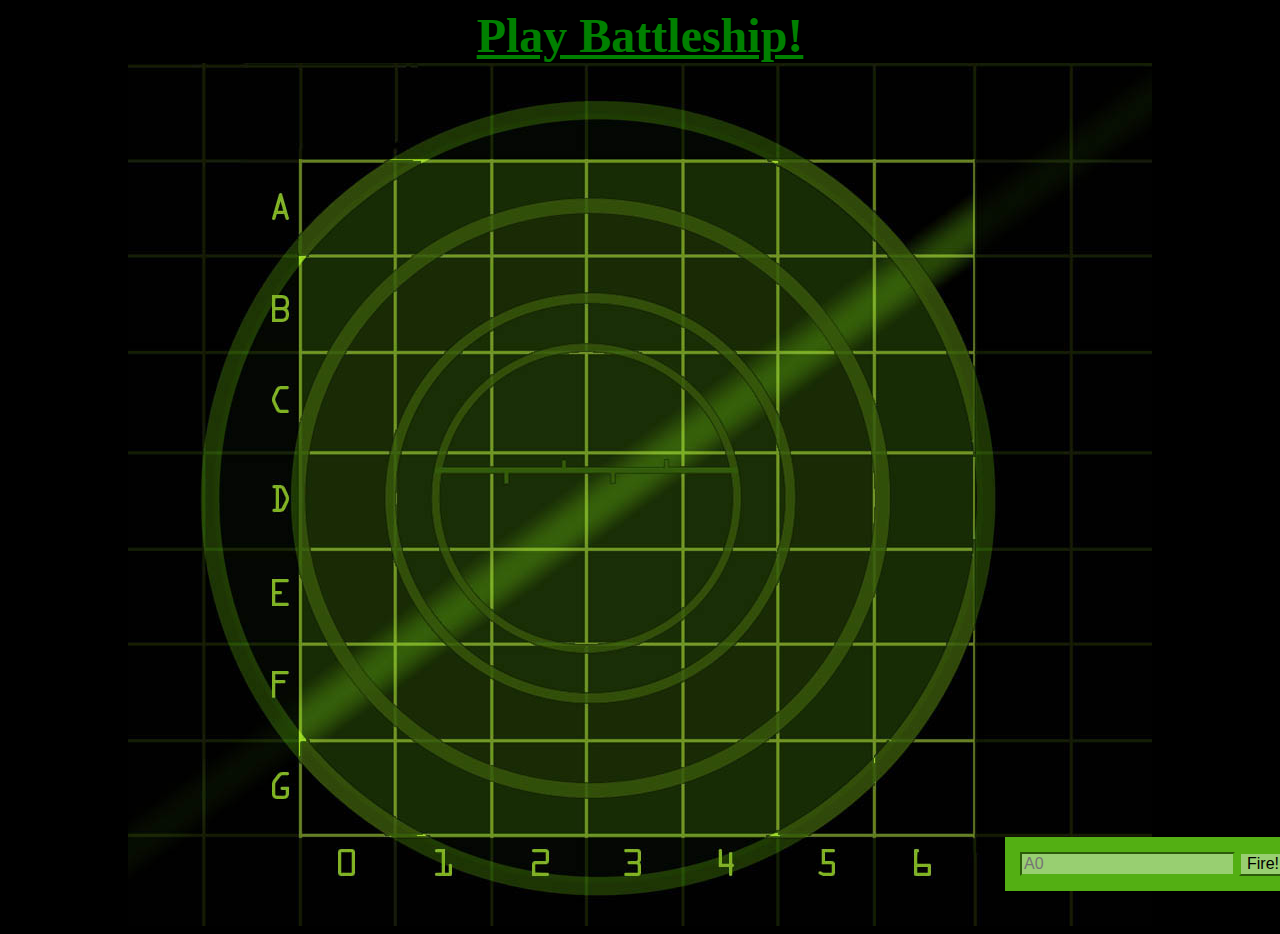
<file: battleship/index.html>
<!DOCTYPE html>
<html>
<head>
  <title>Battleship</title>
  <link rel="stylesheet" href="style/battleship.css" media="screen">
</head>
<body>
  <h1>Play Battleship!</h1>
  <div id="board">
    <div id="messageArea"></div>
    <table>
      <tr>
        <td id="00"></td><td id="01"></td><td id="02"></td><td id="03"></td>
        <td id="04"></td><td id="05"></td><td id="06"></td>
      </tr>
      <tr>
        <td id="10"></td><td id="11"></td><td id="12"></td><td id="13"></td>
        <td id="14"></td><td id="15"></td><td id="16"></td>
      </tr>
      <tr>
        <td id="20"></td><td id="21"></td><td id="22"></td><td id="23"></td>
        <td id="24"></td><td id="25"></td><td id="26"></td>
      </tr>
      <tr>
        <td id="30"></td><td id="31"></td><td id="32"></td><td id="33"></td>
        <td id="34"></td><td id="35"></td><td id="36"></td>
      </tr>
      <tr>
        <td id="40"></td><td id="41"></td><td id="42"></td><td id="43"></td>
        <td id="44"></td><td id="45"></td><td id="46"></td>
      </tr>
      <tr>
        <td id="50"></td><td id="51"></td><td id="52"></td><td id="53"></td>
        <td id="54"></td><td id="55"></td><td id="56"></td>
      </tr>
      <tr>
        <td id="60"></td><td id="61"></td><td id="62"></td><td id="63"></td>
        <td id="64"></td><td id="65"></td><td id="66"></td>
      </tr>
    </table>
    <form>
      <input type="text" id="guessInput" placeholder="A0">
      <input type="button" id="fireButton" value="Fire!">
    </form>
  </div>
  <!-- <div id="myFlexbox">
    <aside class="explain">
      <p>
        To play, please type in your guess in the below input field.
        Please only use the letters A to G in capitals and the numbers 0 to 6.
        Enjoy this game of Battleship! =D
      </p>
    </aside>
  </div> -->
  <script src="javascript/battleship.js">
  </script>
</body>
</html>
</file>
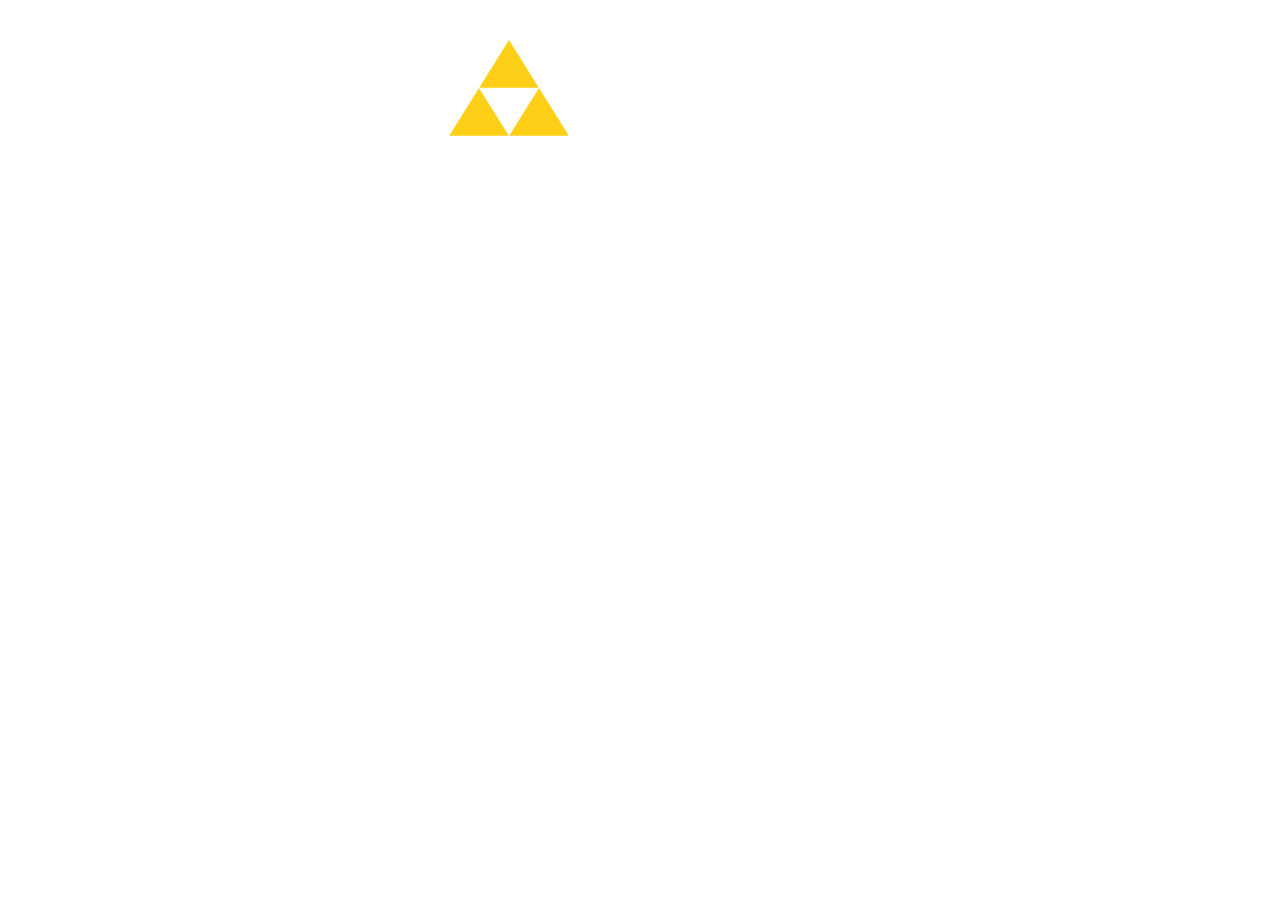
<file: triforce.html>
<!DOCTYPE html>
<html lang="en">
<head>
    <meta charset="UTF-8">
    <title>Turning Triforce</title>
    <link rel="stylesheet" href="style/triforce.css">
</head>
<body>
    <div id="triforce-holder">
        <div id="triforce">
            <div id="front">
                <svg class="top" xmlns="http://www.w3.org/2000/svg">
                    <defs>
                        <linearGradient id="triforceGradient"
                                        x1="0%" y1="0%"
                                        x2="0%" y2="25%">
                            <stop offset="0%" stop-color="#FFFF00" stop-opacity="1"></stop>
                            <stop offset="0%" stop-color="#FDD017" stop-opacity="1"></stop>
                        </linearGradient>
                    </defs>

                    <polygon points="125,60 100,100 150,100"
                             style="stroke:#FDD017;
                                    fill:url(#triforceGradient);
                                    stroke-width:5px;
                                    stroke-linejoin: miter;"></polygon>
                </svg>

                <svg class="left" xmlns="http://www.w3.org/2000/svg">
                    <polygon points="125,60 100,100 150,100"
                             style="stroke:#FDD017;
                                    fill:url(#triforceGradient);
                                    stroke-width:5px;
                                    stroke-linejoin: miter;"></polygon>
                </svg>

                <svg class="right" xmlns="http://www.w3.org/2000/svg">
                    <polygon points="125,60 100,100 150,100"
                             style="stroke:#FDD017;
                                    fill:url(#triforceGradient);
                                    stroke-width:5px;
                                    stroke-linejoin: miter;"></polygon>
                </svg>
            </div>

            <div id="back">
                <svg class="top" xmlns="http://www.w3.org/2000/svg">
                    <defs>
                        <linearGradient id="triforceGradient"
                                        x1="0%" y1="0%"
                                        x2="0%" y2="25%">
                            <stop offset="0%" stop-color="#FFFF00" stop-opacity="1"></stop>
                            <stop offset="0%" stop-color="#FDD017" stop-opacity="1"></stop>
                        </linearGradient>
                    </defs>

                    <polygon points="125,60 100,100 150,100"
                             style="stroke:#FDD017;
                                    fill:url(#triforceGradient);
                                    stroke-width:5px;
                                    stroke-linejoin: miter;"></polygon>
                </svg>

                <svg class="left" xmlns="http://www.w3.org/2000/svg">
                    <polygon points="125,60 100,100 150,100"
                             style="stroke:#FDD017;
                                    fill:url(#triforceGradient);
                                    stroke-width:5px;
                                    stroke-linejoin: miter;"></polygon>
                </svg>

                <svg class="right" xmlns="http://www.w3.org/2000/svg">
                    <polygon points="125,60 100,100 150,100"
                             style="stroke:#FDD017;
                                    fill:url(#triforceGradient);
                                    stroke-width:5px;
                                    stroke-linejoin: miter;"></polygon>
                </svg>
            </div>

            <span class="border-left"></span>
            <span class="border-right"></span>

            <span class="border-inright"></span>
            <span class="border-inleft"></span>

        </div>
    </div>



</body>
</html>
</file>
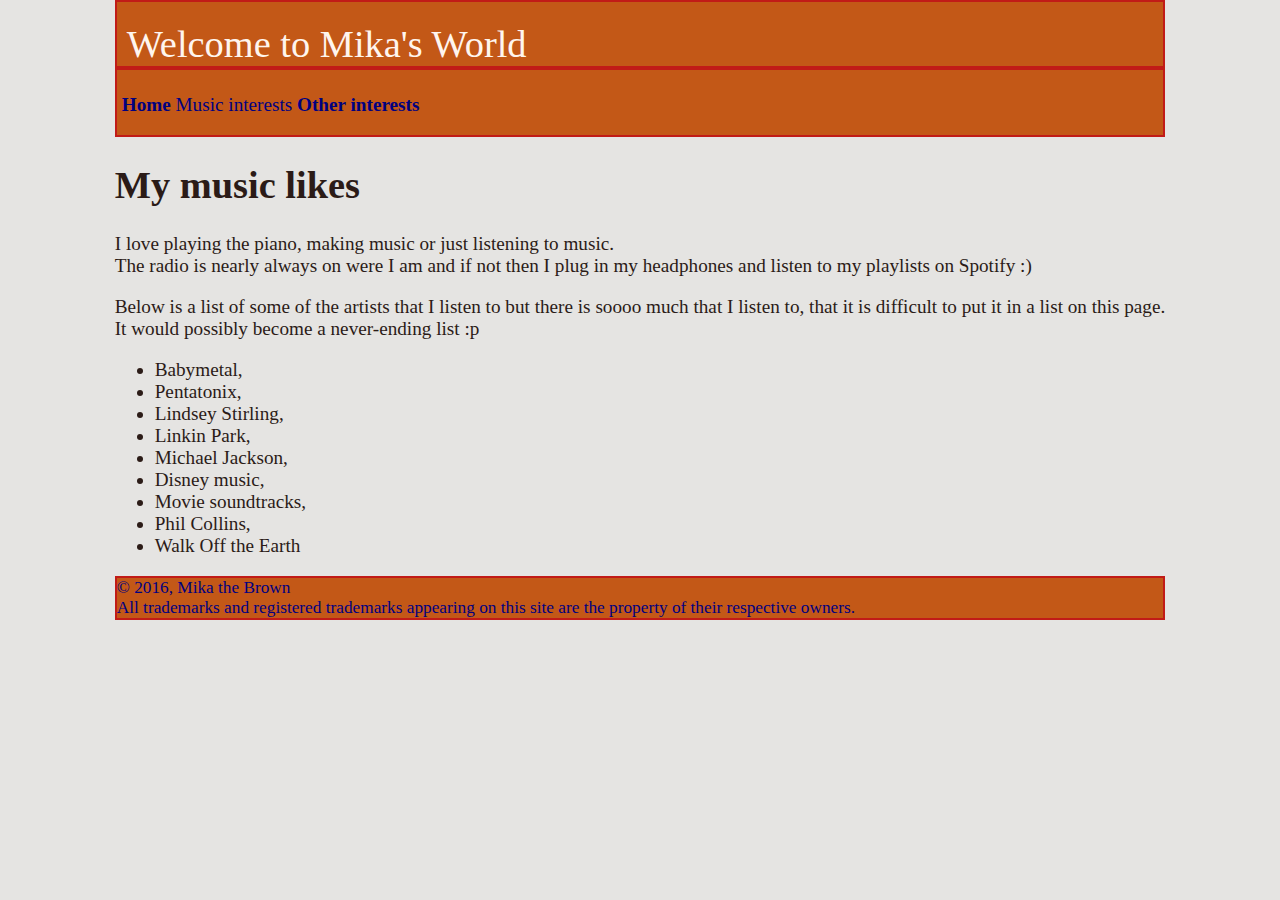
<file: eigen_website/music_interests.html>
<!DOCTYPE html>
<html>
  <head>
    <meta charset="utf-8">
    <link rel="stylesheet" href="interests.css" media="screen" title="Likes pages css" charset="utf-8">
    <title>My music interests</title>
  </head>
  <body>
    <header class="top">
      Welcome to Mika's World
    </header>
    <nav id="main_navigation">
      <ul>
        <li><a href="website.html">Home</a></li>
        <li class="selected"><a href="music_interests.html">Music interests</a></li>
        <li><a href="other_interests.html">Other interests</a></li>
      </ul>
    </nav>
    <h1>My music likes</h1>
    <p>
      I love playing the piano, making music or just listening to music. <br>
      The radio is nearly always on were I am and if not then I plug in my headphones
      and listen to my playlists on Spotify :)
    </p>
    <p>
      Below is a list of some of the artists that I listen to but there is soooo much that I listen to,
      that it is difficult to put it in a list on this page. <br>
      It would possibly become a never-ending list :p
    <ul>
      <li>Babymetal,</li>
      <li>Pentatonix,</li>
      <li>Lindsey Stirling,</li>
      <li>Linkin Park,</li>
      <li>Michael Jackson,</li>
      <li>Disney music,</li>
      <li>Movie soundtracks,</li>
      <li>Phil Collins,</li>
      <li>Walk Off the Earth</li>
    </ul>
    </p>
    <footer>
      &copy; 2016, Mika the Brown
      <br>
      All trademarks and registered trademarks appearing on
      this site are the property of their respective owners.
    </footer>
  </body>
</html>
</file>
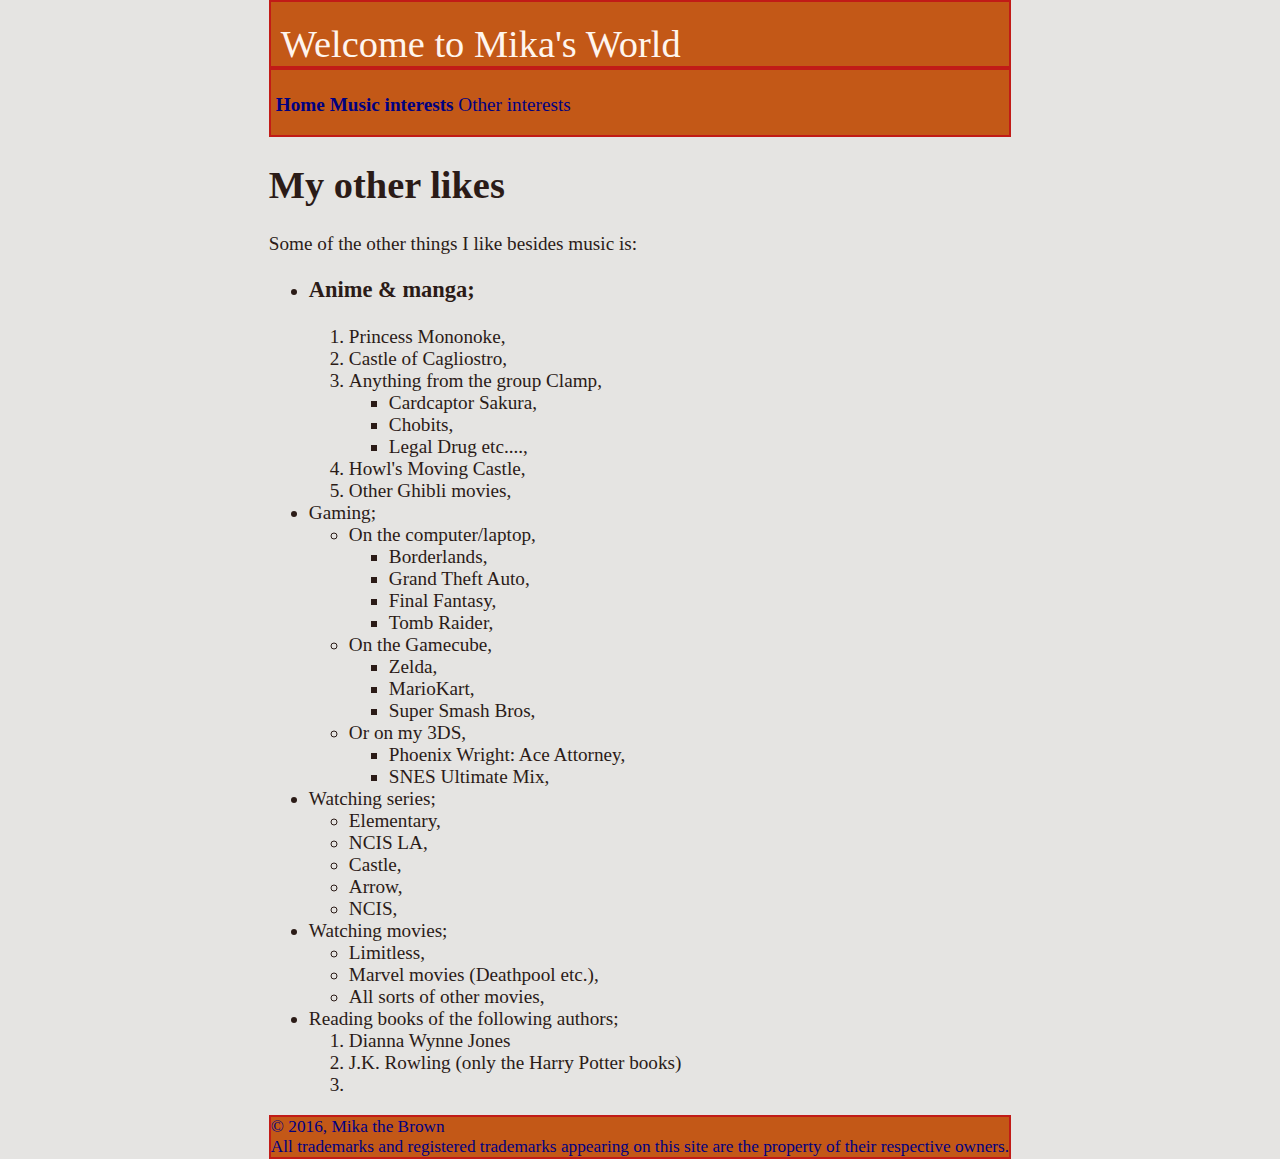
<file: eigen_website/other_interests.html>
<!DOCTYPE html>
<html>
  <head>
    <meta charset="utf-8">
    <link rel="stylesheet" href="interests.css" media="screen" title="Likes pages css" charset="utf-8">
    <title>My other interests</title>
  </head>
  <body>
    <header class="top">
      Welcome to Mika's World
    </header>
    <nav id="main_navigation">
      <ul>
        <li><a href="website.html">Home</a></li>
        <li><a href="music_interests.html">Music interests</a></li>
        <li class="selected"><a href="other_interests.html">Other interests</a></li>
      </ul>
    </nav>
    <h1>My other likes</h1>
    <p>
      Some of the other things I like besides music is:
    </p>
    <ul class="first list">
      <li><h3>Anime & manga;</h3></li>
      <ol class="second list">
        <li>Princess Mononoke,</li>
        <li>Castle of Cagliostro,</li>
        <li>Anything from the group Clamp,</li>
          <ul>
            <li>Cardcaptor Sakura,</li>
            <li>Chobits,</li>
            <li>Legal Drug etc....,</li>
          </ul>
        <li>Howl's Moving Castle,</li>
        <li>Other Ghibli movies,</li>
      </ol>
      <li>Gaming;</li>
        <ul>
          <li>On the computer/laptop,</li>
            <ul>
              <li>Borderlands,</li>
              <li>Grand Theft Auto,</li>
              <li>Final Fantasy,</li>
              <li>Tomb Raider,</li>
            </ul>
          <li>On the Gamecube,</li>
            <ul>
              <li>Zelda,</li>
              <li>MarioKart,</li>
              <li>Super Smash Bros,</li>
            </ul>
          <li>Or on my 3DS,</li>
            <ul>
              <li>Phoenix Wright: Ace Attorney,</li>
              <li>SNES Ultimate Mix,</li>
            </ul>
        </ul>
      <li>Watching series;</li>
        <ul>
          <li>Elementary,</li>
          <li>NCIS LA,</li>
          <li>Castle,</li>
          <li>Arrow,</li>
          <li>NCIS,</li>
        </ul>
      <li>Watching movies;</li>
        <ul>
          <li>Limitless,</li>
          <li>Marvel movies (Deathpool etc.),</li>
          <li>All sorts of other movies,</li>
        </ul>
      <li>Reading books of the following authors;</li>
        <ol>
          <li>Dianna Wynne Jones</li>
          <li>J.K. Rowling (only the Harry Potter books)</li>
          <li></li>
        </ol>
    </ul>
    <footer>
      &copy; 2016, Mika the Brown
      <br>
      All trademarks and registered trademarks appearing on
      this site are the property of their respective owners.
    </footer>
  </body>
</html>
</file>
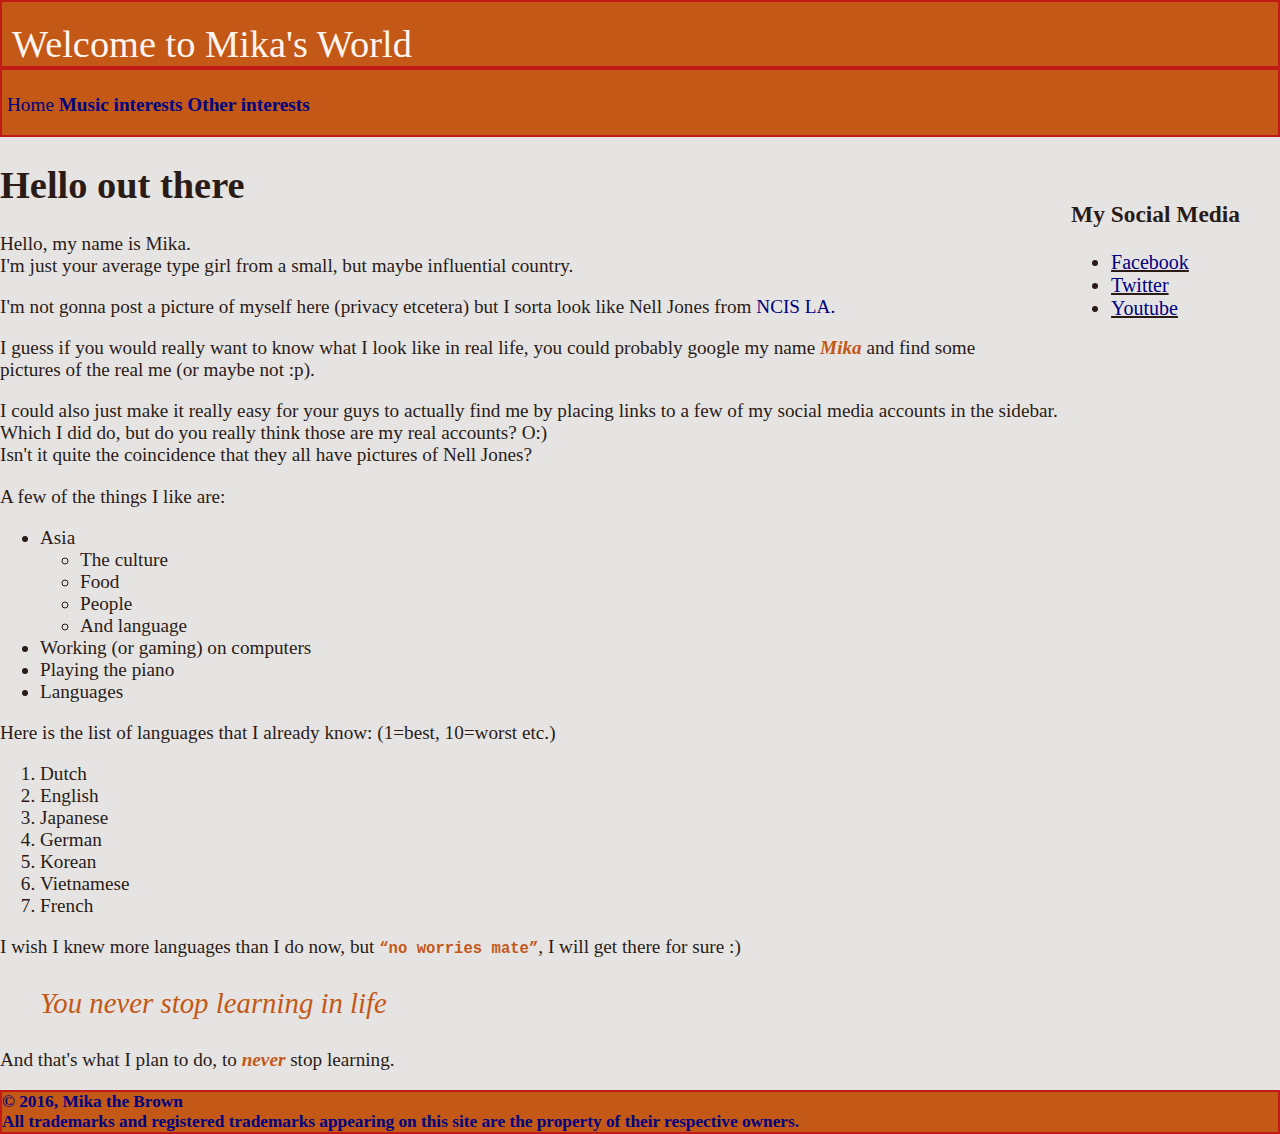
<file: eigen_website/website.html>
<!DOCTYPE html>
<html>
  <head>
    <meta charset="utf-8">
    <link rel="stylesheet" href="website.css" media="screen" title="Main website css" charset="utf-8">
    <title>Mika's World</title>
  </head>
  <body>
    <header class="top">
      Welcome to Mika's World
    </header>
    <nav id="main_navigation">
      <ul>
        <li class="selected"><a href="website.html">Home</a></li>
        <li><a href="music_interests.html">Music interests</a></li>
        <li><a href="other_interests.html">Other interests</a></li>
      </ul>
    </nav>
    <section id="social_media_sidebar">
      <!--make this a div or keep it as section (what is the difference)-->
      <h3>My Social Media</h3>
      <ul>
        <li><a href="https://www.facebook.com/nell.jones.581?fref=ts">Facebook</a></li>
        <li><a href="https://twitter.com/NCIS_LA_Nell">Twitter</a></li>
        <li><a href="https://www.youtube.com/channel/UCfDbBzTCoQRZR8i1ukZY0fg">Youtube</a></li>
      </ul>
    </section>
    <h1>Hello out there</h1>
    <section id="introduction">
      <p>
        Hello, my name is Mika. <br>
        I'm just your average type girl from a small, but maybe influential country. <br>
      </p>
      <p>
        I'm not gonna post a picture of myself here (privacy etcetera)
        but I sorta look like Nell Jones from
        <a href="http://www.cbs.com/shows/ncis_los_angeles/cast/72038/">NCIS LA.</a>
      </p>
    </section>
    <section id="where_to_find_me">
      <p>
        I guess if you would really want to know what I look like in real life,
        you could probably google my name <em>Mika</em> and find some pictures of the real me
        (or maybe not :p).
      </p>
      <p>
        I could also just make it really easy for your guys to actually find me by placing links to a few of
        my social media accounts in the sidebar.<br>
        Which I did do, but do you really think those are my real accounts? O:) <br>
        Isn't it quite the coincidence that they all have pictures of Nell Jones?
      </p>
    </section>
    <section id="preview_interests">
    <p>
      A few of the things I like are:
    </p>
    <ul>
      <li>Asia</li>
      <ul>
        <li>The culture</li>
        <li>Food</li>
        <li>People</li>
        <li>And language</li>
      </ul>
      <li>Working (or gaming) on computers</li>
      <li>Playing the piano</li>
      <li>Languages</li>
    </ul>
  </section>
    <section id="known_languages">
      <p>
        Here is the list of languages that I already know: (1=best, 10=worst etc.)
        <ol>
          <li>Dutch</li>
          <li>English</li>
          <li>Japanese</li>
          <li>German</li>
          <li>Korean</li>
          <li>Vietnamese</li>
          <li>French</li>
        </ol>
      </p>
      <p>
        I wish I knew more languages than I do now, but <q cite="Aussies">no worries mate</q>,
        I will get there for sure :)
      </p>
      <blockquote>
        You never stop learning in life
      </blockquote>
      <p>
        And that's what I plan to do, to <em>never</em> stop learning.
      </p>
    </section>
    <section id="footer">
      <footer>
        &copy; 2016, Mika the Brown
        <br>
        All trademarks and registered trademarks appearing on
        this site are the property of their respective owners.
      </footer>
    </section>
  </body>
</html>
</file>
<file: battleship/style/battleship.css>
body {
  background-color: black;
}

h1{
  padding: 0px;
  margin: 0px;
  color: green;
  font-size: 3em;
  text-align: center;
  text-decoration: underline;
}

/*div#myFlexbox {
  display: -ms-flexbox;
  background-color: black;
  border: green;
  -ms-flex-direction: row;
  -ms-flex-align: start;
}

aside.explain {
  position: relative;
  flex-wrap: wrap;
  text-align: right;
  background-color: green;
}*/

div#board {
  position: relative;
  width: 1024px;
  height: 863px;
  margin: auto;
  background: url("../images/board.jpg") no-repeat;
}

div#messageArea {
  position: absolute;
  top: 0px;
  left: 0px;
  color: rgb(83, 175, 19);
}

table {
  position: absolute;
  left: 173px;
  top: 98px;
  border-spacing: 0px;
}

td {
  width: 94px;
  height: 94px;
}

form {
  position: absolute;
  bottom: 35px;
  right: -150px;
  padding: 15px;
  background-color: rgb(83, 175, 19);
}

form input {
  background-color: rgb(152, 207, 113);
  border-color: rgb(83, 175, 19);
  font-size: 1em;
}

.hit {
  background: url("../images/ship.png") no-repeat center center;
}

.miss {
  background: url("../images/miss.png") no-repeat center center;
}
</file>
<file: style/triforce.css>
html {
    display: block;
    overflow: hidden;
}

svg {
    width: 300px;
    height: 300px;
    position: absolute;
}

#triforce {
    width: 230px;
    position: absolute;
    height: 400px;
    left: 30%;
    animation: spin 6s linear infinite;
    transform-style: preserve-3d;
    backface-visibility: visible;
}

svg.left{
    position: absolute;
    left: -30px;
    top: 25px;
}

svg.right{
    position: absolute;
    left: 30px;
    top: 25px;
}

svg.top {
    position: absolute;
    bottom: 23px;
}

#front {
    transform: translateZ(10px);
    position: absolute;
    width: 200px;
    height: 300px;
    backface-visibility: visible;
}

#back {
    transform: translateZ(-10px);
    position: absolute;
    width: 200px;
    height: 300px;
    backface-visibility: visible;
}

@keyframes spin {
    100% {transform: rotateY(360deg);}
}

.border-left {
    width: 25px;
    height: 110px;
    display: block;
    background: #FDD017;
    top: 18px;
    left: 150px;
    /*z-index: 99;*/
    position: absolute;
    backface-visibility: visible;
    transform-style: preserve-3d;
    transform: rotateY(90deg) rotateX(32deg)
        translateZ(-10px);
}

.border-right {
    width: 25px;
    height: 110px;
    display: block;
    background: #FDD017;
    top: 18px;
    right: 130px;
    /*z-index: 99;*/
    position: absolute;
    backface-visibility: visible;
    transform-style: preserve-3d;
    transform: rotateY(90deg) rotateX(-32deg)
    translateZ(10px);
}

.border-inleft {
    width: 25px;
    height: 50px;
    display: block;
    background: #FDD017;
    top: 75px;
    left: 105px;
    /*z-index: 99;*/
    position: absolute;
    backface-visibility: visible;
    transform-style: preserve-3d;
    transform: rotateY(90deg) rotateX(32deg)
    translateZ(-10px);
}

.border-inright {
    width: 25px;
    height: 50px;
    display: block;
    background: #FDD017;
    top: 75px;
    right: 85px;
    /*z-index: 99;*/
    position: absolute;
    backface-visibility: visible;
    transform-style: preserve-3d;
    transform: rotateY(90deg) rotateX(-32deg)
    translateZ(10px);
}
</file>
<file: eigen_website/interests.css>
html {
  display: table;
  margin: auto;
}

body {
  color: #2B1B17;
  background-color: #E5E4E2;
  font-family: Cagliostro, "Comic Sans", cursive;
  font-size: 1.2em;
  vertical-align: middle;
  display: table-cell;
}

.top {
  font-size: 2em;
  color: #FFF5EE;
  background-color: #C35817;
  padding-top: 20px;
  padding-left: 10px;
  border: 2px solid #C11B17;
}

#main_navigation {
  background-color: #C35817;
  padding-top: 5px;
  padding-left: 0px;
  border: 2px solid #C11B17;
  color: #FFF5EE;
  font-weight: bold;
}

nav ul {
  list-style-type: none;
  padding-left: 5px;
  color: #FFF5EE;
}

nav li {
  display: inline;
  color: #FFF5EE;
}

nav ul li.selected {
  color: #1780C2;
  font-weight: lighter;
}

a link.visited {
  color: #FFF5EE;
  font-style: italic;
}

a {
  color: #000080;
  text-decoration: none;
  top: 10px;
}

h1 {
  font-size: 2em;
}


footer {
  font-size: 0.9em;
  color: #000080;
  background-color: #C35817;
  border: 2px solid #C11B17;
}
</file>
<file: eigen_website/website.css>
html {
  display: table;
  margin: auto;
}

body {
  color: #2B1B17;
  background-color: #E5E4E2;
  font-family: Cagliostro, "Comic Sans", cursive;
  font-size: 1.2em;
  vertical-align: middle;
  display: table-cell;
}

.top {
  font-size: 2em;
  color: #FFF5EE;
  background-color: #C35817;
  padding-top: 20px;
  padding-left: 10px;
  border: 2px solid #C11B17;
}

#main_navigation {
  background-color: #C35817;
  padding-top: 5px;
  padding-left: 0px;
  border: 2px solid #C11B17;
  color: #FFF5EE;
  font-weight: bold;
}

nav ul {
  list-style-type: none;
  padding-left: 5px;
  color: #FFF5EE;
}

nav li {
  display: inline;
  color: #FFF5EE;
}

nav ul li.selected {
  color: #1780C2;
  font-weight: lighter;
}

a link.visited {
  color: #FFF5EE;
  font-style: italic;
}

a {
  color: #000080;
  text-decoration: none;
  top: 10px;
}

h1 {
  font-size: 2em;
}

#social_media_sidebar {
  float: right;
  padding: 20px;
  margin: 20px;
  font-size: 20px;
}

#social_media_sidebar ul {
  text-decoration: underline;
}

#social_media_sidebar h3 {
  text-decoration: none;
}

em {
  font-weight: bold;
  color: #C35817;
}

q {
  font-weight: bold;
  color: #C35817;
  font-family: monospace;
}

blockquote {
  font-style: italic;
  font-family: fantasy;
  color: #C35817;
  font-size: 1.5em;
}

footer {
  font-size: 0.9em;
  font-weight: bold;
  color: #000080;
  background-color: #C35817;
  border: 2px solid #C11B17;
}
</file>
